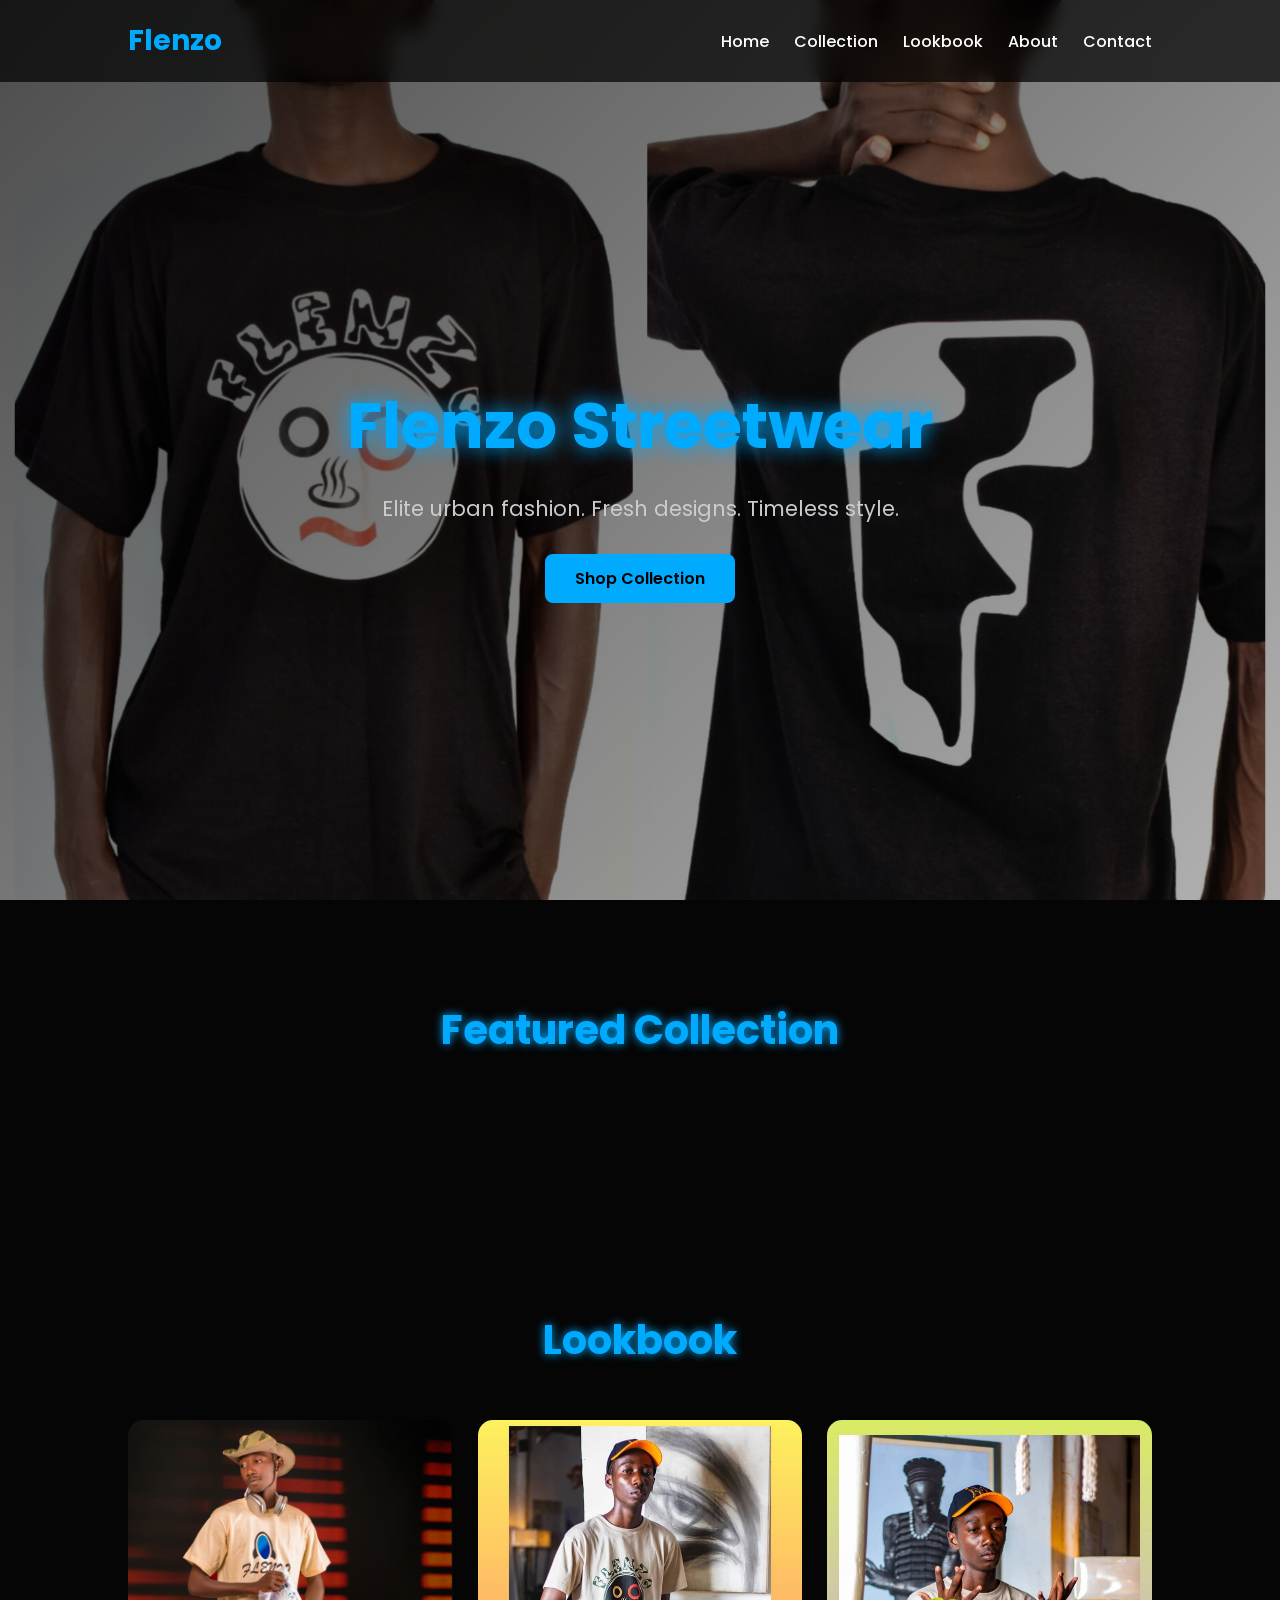
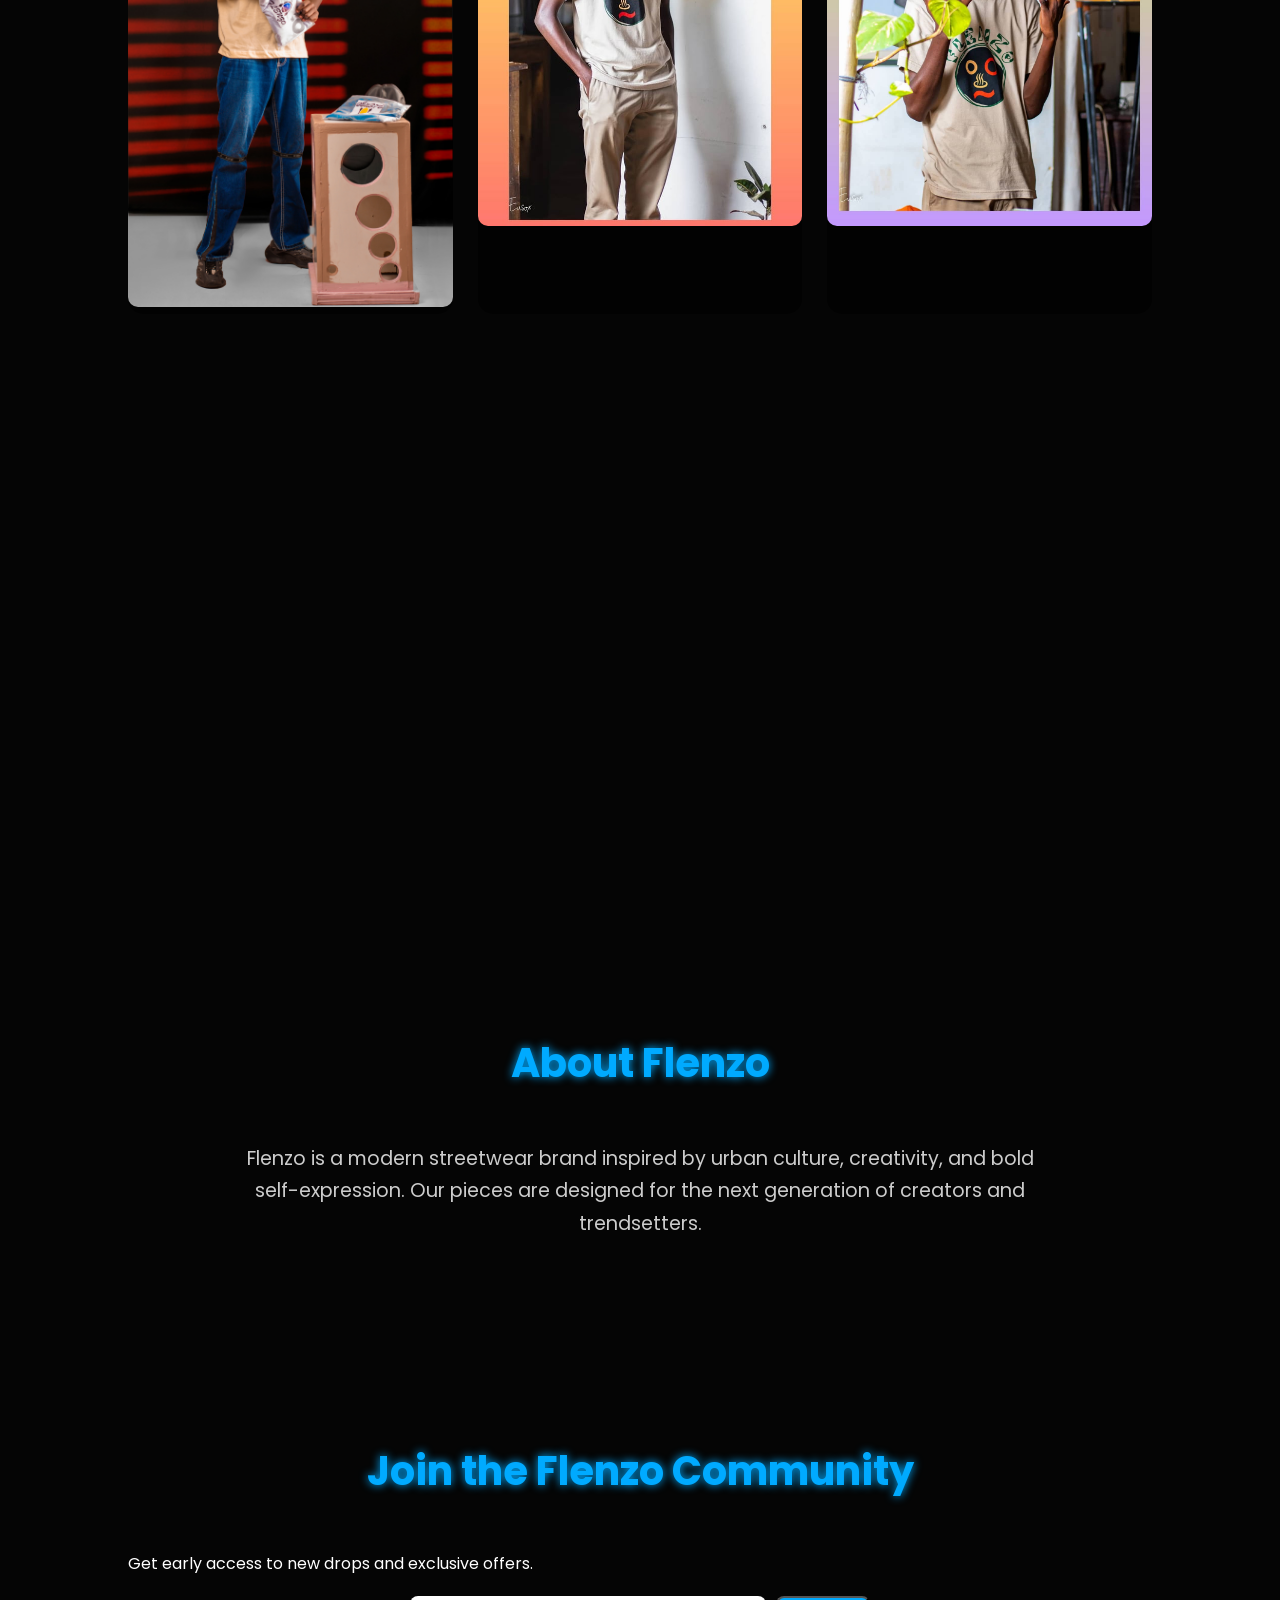
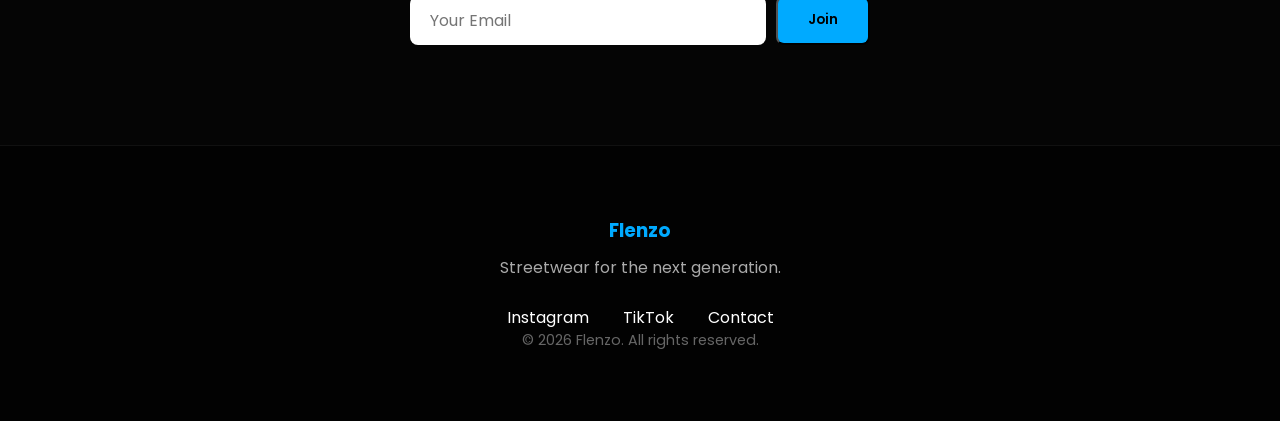
<file: index.html>
<!DOCTYPE html>
<html lang="en">
<head>
<meta charset="UTF-8">
<meta name="viewport" content="width=device-width, initial-scale=1.0">
<title>Flenzo Streetwear</title>
<link rel="stylesheet" href="style.css">
<link rel="preconnect" href="https://fonts.googleapis.com">
<link rel="preconnect" href="https://fonts.gstatic.com" crossorigin>
<link href="https://fonts.googleapis.com/css2?family=Poppins:wght@300;400;500;600;700&display=swap" rel="stylesheet">
</head>
<body>

<!-- NAVBAR -->
<header>
  <nav class="navbar">
    <h1 class="logo">Flenzo</h1>
    <ul class="nav-links">
      <li><a href="#hero">Home</a></li>
      <li><a href="#featured-products">Collection</a></li>
      <li><a href="#lookbook">Lookbook</a></li>
      <li><a href="#about">About</a></li>
      <li><a href="#contact">Contact</a></li>
    </ul>
    <div class="hamburger">
      <span></span>
      <span></span>
      <span></span>
    </div>
  </nav>

  <!-- HERO -->
  <section id="hero" class="hero">
    <div class="hero-content">
      <h1>Flenzo Streetwear</h1>
      <p>Elite urban fashion. Fresh designs. Timeless style.</p>
      <a href="#featured-products" class="btn">Shop Collection</a>
    </div>
  </section>
</header>

<!-- FEATURED PRODUCTS -->
<section id="featured-products" class="section">
  <div class="container">
    <h2 class="section-title">Featured Collection</h2>
    <div class="products-container" id="products-container">
      <!-- Products will be dynamically loaded here -->
    </div>
  </div>
</section>

<!-- LOOKBOOK -->
<section id="lookbook" class="section">
  <div class="container">
    <h2 class="section-title">Lookbook</h2>
    <div class="lookbook-container">
      <div class="lookbook-item fade-in"><img src="images/look1.jpg" alt="Style 1"></div>
      <div class="lookbook-item fade-in"><img src="images/look2.jpg" alt="Style 2"></div>
      <div class="lookbook-item fade-in"><img src="images/look3.jpg" alt="Style 3"></div>
      <div class="lookbook-item fade-in"><img src="images/look4.jpg" alt="Style 4"></div>
    </div>
  </div>
</section>

<!-- ABOUT -->
<section id="about" class="about section">
  <div class="container">
    <h2 class="section-title">About Flenzo</h2>
    <p class="about-text">
      Flenzo is a modern streetwear brand inspired by urban culture, creativity, and bold self-expression. Our pieces are designed for the next generation of creators and trendsetters.
    </p>
  </div>
</section>

<!-- NEWSLETTER -->
<section class="newsletter section">
  <div class="container">
    <h2 class="section-title">Join the Flenzo Community</h2>
    <p>Get early access to new drops and exclusive offers.</p>
    <form class="newsletter-form">
      <input type="email" placeholder="Your Email">
      <button class="btn">Join</button>
    </form>
  </div>
</section>

<!-- FOOTER -->
<footer id="contact" class="footer">
  <div class="container">
    <h3 class="footer-logo">Flenzo</h3>
    <p class="footer-tagline">Streetwear for the next generation.</p>
    <div class="footer-links">
      <a href="https://instagram.com">Instagram</a>
      <a href="https://tiktok.com">TikTok</a>
      <a href="mailto:flenzo@email.com">Contact</a>
    </div>
    <p class="copyright">© 2026 Flenzo. All rights reserved.</p>
  </div>
</footer>

<script src="script.js"></script>
</body>
</html>
</file>
<file: style.css>
@import url('https://fonts.googleapis.com/css2?family=Poppins:wght@300;400;500;600;700&display=swap');

/* GENERAL RESET */
* {
  margin: 0;
  padding: 0;
  box-sizing: border-box;
  font-family: 'Poppins', sans-serif;
}

body {
  background: #050505;
  color: #fff;
  scroll-behavior: smooth;
}

/* NAVBAR */
.navbar {
  position: fixed;
  top: 0;
  width: 100%;
  padding: 20px 10%;
  display: flex;
  justify-content: space-between;
  align-items: center;
  background: rgba(0,0,0,0.7);
  backdrop-filter: blur(8px);
  z-index: 1000;
}

.logo {
  font-size: 28px;
  font-weight: 700;
  color: #00aaff;
}

.nav-links {
  list-style: none;
  display: flex;
  gap: 25px;
}

.nav-links a {
  color: #fff;
  text-decoration: none;
  font-weight: 500;
  transition: 0.3s;
}

.nav-links a:hover {
  color: #00ffff;
}

/* NAVBAR SCROLL EFFECT */
.navbar.scrolled {
  background: rgba(0,0,0,0.95);
  box-shadow: 0 0 15px #00aaff;
}

/* HAMBURGER */
.hamburger {
  display: none;
  flex-direction: column;
  gap: 5px;
  cursor: pointer;
}

.hamburger span {
  display: block;
  height: 3px;
  width: 25px;
  background: #00aaff;
  border-radius: 2px;
}

/* HERO */
.hero {
  height: 100vh;
  display: flex;
  justify-content: center;
  align-items: center;
  text-align: center;
  padding-top: 80px;
  background: linear-gradient(135deg, rgba(0,0,0,0.7), rgba(0,0,0,0.3)), url('images/hero.jpg') center/cover no-repeat;
}

.hero-content h1 {
  font-size: 4rem;
  color: #00aaff;
  text-shadow: 0 0 20px #00aaff;
  margin-bottom: 20px;
}

.hero-content p {
  font-size: 1.3rem;
  margin-bottom: 30px;
  color: #ccc;
}

/* BUTTONS */
.btn {
  display: inline-block;
  padding: 12px 30px;
  font-weight: 600;
  border-radius: 8px;
  background: #00aaff;
  color: #000;
  text-decoration: none;
  transition: 0.3s;
}

.btn:hover {
  background: #0ea5e9;
  transform: translateY(-3px);
}

/* SECTIONS */
.section {
  padding: 100px 10%;
}

.section-title {
  font-size: 2.5rem;
  margin-bottom: 50px;
  color: #00aaff;
  text-align: center;
  text-shadow: 0 0 10px #00aaff;
}

/* PRODUCTS & LOOKBOOK */
.products-container, .lookbook-container {
  display: grid;
  grid-template-columns: repeat(auto-fit, minmax(250px, 1fr));
  gap: 25px;
}

.product-card, .lookbook-item, .product {
  background: rgba(0,0,0,0.6);
  border-radius: 15px;
  overflow: hidden;
  text-align: center;
  cursor: pointer;
  transition: all 0.3s ease;
}

.product-card:hover, .lookbook-item:hover, .product:hover {
  box-shadow: 0 0 25px #38bdf8;
}

.product-card img, .lookbook-item img, .product-img {
  width: 100%;
  border-radius: 10px;
  transition: transform 0.3s ease;
}

.product-card:hover img, .lookbook-item:hover img, .product-img:hover {
  transform: scale(1.05);
}

.product-card h3, .lookbook-item h3, .product-info h1 {
  color: #38bdf8;
  margin: 15px 0 10px;
}

.product-card p, .lookbook-item p, .product-info p {
  color: #cbd5e1;
  margin-bottom: 15px;
}

.badge {
  position: absolute;
  top: 10px;
  left: 10px;
  background: #00aaff;
  color: black;
  padding: 5px 10px;
  font-size: 0.8rem;
  font-weight: bold;
  border-radius: 5px;
}

.price {
  font-weight: 600;
  color: #00aaff;
  margin-bottom: 10px;
}

/* PRODUCT PAGE */
.product-page {
  display: flex;
  flex-wrap: wrap;
  gap: 50px;
  padding: 120px 10%;
  justify-content: center;
}

.product-img {
  max-width: 400px;
  border-radius: 10px;
}

.product-info {
  max-width: 600px;
  text-align: left;
}

.product-info button {
  margin-top: 20px;
}

/* ABOUT */
.about-text {
  font-size: 1.2rem;
  line-height: 1.7;
  text-align: center;
  max-width: 800px;
  margin: 0 auto;
  color: #ccc;
}

/* NEWSLETTER */
.newsletter-form {
  display: flex;
  justify-content: center;
  gap: 10px;
  margin-top: 20px;
}

.newsletter-form input {
  padding: 12px 20px;
  border-radius: 8px;
  border: none;
  outline: none;
  font-size: 1rem;
}

.newsletter-form button {
  font-weight: 600;
}

/* FOOTER */
.footer {
  padding: 70px 10%;
  text-align: center;
  background: #020202;
  border-top: 1px solid #111;
}

.footer-logo {
  color: #00aaff;
  margin-bottom: 10px;
  font-weight: 700;
}

.footer-tagline {
  color: #aaa;
  margin-bottom: 25px;
}

.footer-links a {
  margin: 0 15px;
  text-decoration: none;
  color: white;
  transition: 0.3s;
}

.footer-links a:hover {
  color: #00ffff;
}

.copyright {
  font-size: 0.9rem;
  color: #666;
}

/* FADE-IN ANIMATION */
.fade-in {
  opacity: 0;
  transform: translateY(30px);
  transition: opacity 0.8s ease-out, transform 0.8s ease-out;
}

.show {
  opacity: 1;
  transform: translateY(0);
}

/* RESPONSIVE */
@media (max-width: 768px) {
  .nav-links {
    display: none;
    flex-direction: column;
    gap: 15px;
    background: rgba(0,0,0,0.95);
    position: fixed;
    top: 70px;
    right: 0;
    width: 200px;
    padding: 20px;
  }
  .nav-links.active { display: flex; }
  .hamburger { display: flex; }
  .hero-content h1 { font-size: 2.5rem; }
  .hero-content p { font-size: 1rem; max-width: 90%; margin: auto; }
  .newsletter-form { flex-direction: column; }
  .newsletter-form input, .newsletter-form button { width: 100%; }
  .product-page { flex-direction: column; align-items: center; }
  .product-info { max-width: 100%; }
}
</file>
